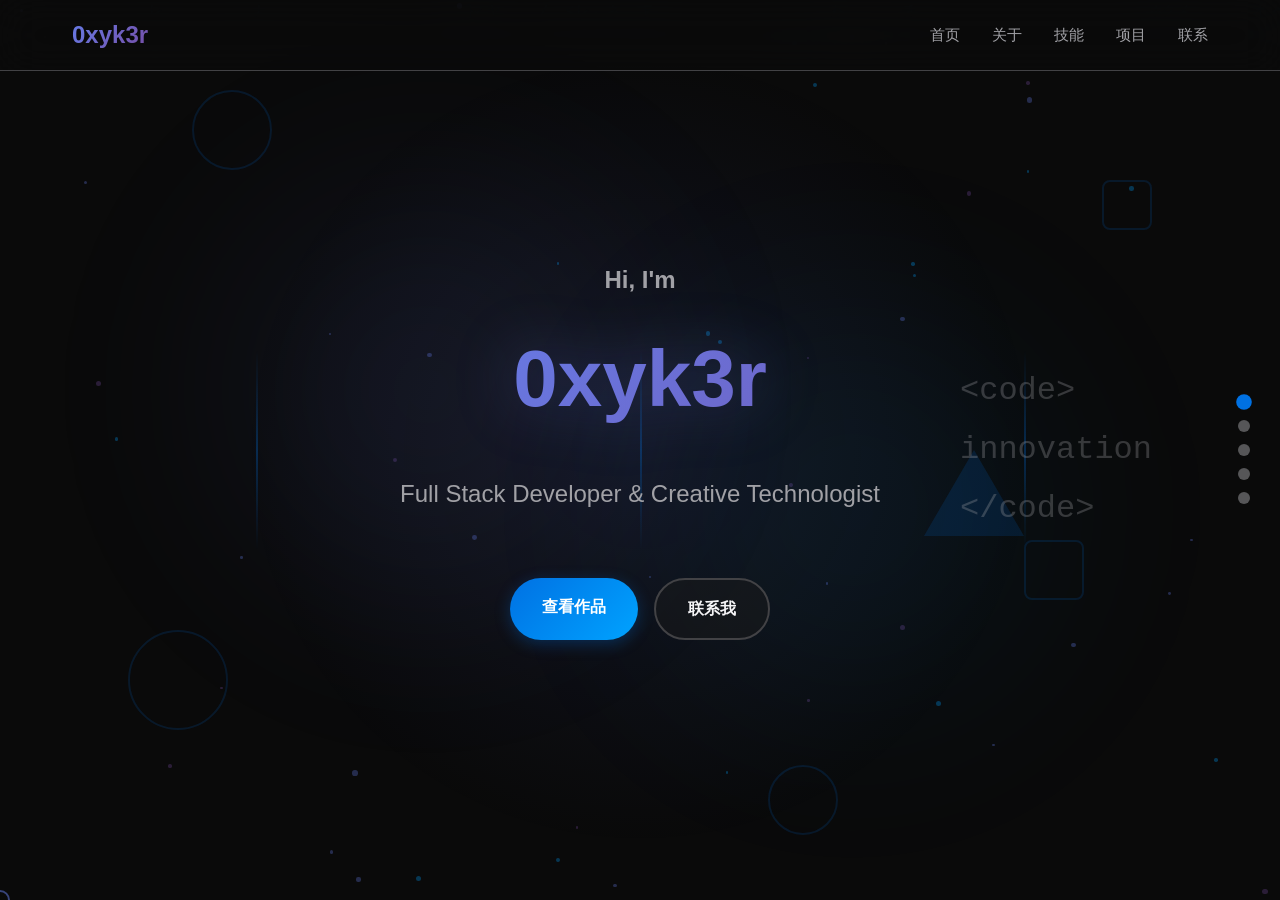
<file: index.html>
<!DOCTYPE html>
<html lang="zh-CN">
<head>
    <meta charset="UTF-8"/>
    <meta name="viewport" content="width=device-width, initial-scale=1.0"/>
    <meta name="description" content="0xyk3r - 个人主页"/>
    <title>0xyk3r - 个人主页</title>
    <!-- Swiper CSS -->
    <link rel="stylesheet" href="https://cdn.jsdelivr.net/npm/swiper@11/swiper-bundle.min.css"/>
    <link rel="stylesheet" href="styles.css"/>
</head>
<body>
<!-- 粒子背景 -->
<div class="particles-bg" id="particles-bg"></div>

<!-- 几何装饰 -->
<div class="geometric-shapes" id="geometric-shapes"></div>

<!-- 光效装饰 -->
<div class="glow-effect primary"></div>
<div class="glow-effect secondary"></div>

<!-- 鼠标跟随光效 -->
<div class="cursor-glow" id="cursor-glow"></div>

<!-- 滚动进度条 -->
<div class="scroll-progress" id="scroll-progress"></div>

<!-- 导航栏 -->
<nav class="navbar">
    <div class="nav-container">
        <a href="#" class="logo">0xyk3r</a>
        <ul class="nav-menu">
            <li><a href="#home" class="nav-link" data-index="0">首页</a></li>
            <li><a href="#about" class="nav-link" data-index="1">关于</a></li>
            <li><a href="#skills" class="nav-link" data-index="2">技能</a></li>
            <li><a href="#projects" class="nav-link" data-index="3">项目</a></li>
            <li><a href="#contact" class="nav-link" data-index="4">联系</a></li>
        </ul>
    </div>
</nav>

<!-- Swiper 容器 -->
<div class="swiper-container" id="fullpage">
    <div class="swiper-wrapper">
        <!-- Hero 区域 -->
        <section id="home" class="swiper-slide hero-section">
            <!-- 代码雨效果 -->
            <div class="code-rain" id="code-rain"></div>

            <!-- 光束效果 -->
            <div class="light-beam" style="left: 20%; animation-delay: 0s;"></div>
            <div class="light-beam" style="left: 50%; animation-delay: 3s;"></div>
            <div class="light-beam" style="left: 80%; animation-delay: 6s;"></div>

            <div class="hero-content">
                <h1 class="hero-title">
                    <span class="hero-greeting">Hi, I'm</span>
                    <span class="hero-name">0xyk3r</span>
                </h1>
                <p class="hero-subtitle">Full Stack Developer & Creative Technologist</p>
                <div class="hero-cta">
                    <a href="#projects" class="btn btn-primary">查看作品</a>
                    <a href="#contact" class="btn btn-secondary">联系我</a>
                </div>
            </div>
            <div class="hero-visual">
                <div class="floating-code">
                    <span class="code-line">&lt;code&gt;</span>
                    <span class="code-line"> innovation</span>
                    <span class="code-line">&lt;/code&gt;</span>
                </div>
            </div>
        </section>

        <!-- 关于我 -->
        <section id="about" class="swiper-slide about-section">
            <!-- 浮动装饰 -->
            <div class="floating-decoration" style="top: 10%; left: 5%; font-size: 3rem;">💡</div>
            <div class="floating-decoration" style="top: 70%; right: 5%; font-size: 2.5rem; animation-delay: -3s;">⚡</div>

            <div class="container">
                <div class="section-header">
                    <h2 class="section-title">关于我</h2>
                    <div class="section-line"></div>
                </div>
                <div class="about-content">
                    <div class="about-text">
                        <p class="about-description">
                            一名全栈开发者，专注于构建高性能、可扩展的企业级应用。 擅长 Java / Spring
                            生态系统，对系统安全和底层技术有浓厚兴趣。
                        </p>
                        <p class="about-description">
                            通过不断学习和探索新技术，我致力于解决实际问题，创造有价值的解决方案。 同时也热衷于开源项目和技术分享。
                        </p>
                        <div class="about-stats">
                            <div class="stat-item">
                                <span class="stat-number" data-target="8">0</span>
                                <span class="stat-label">开源项目</span>
                            </div>
                            <div class="stat-item">
                                <span class="stat-number" data-target="6">0</span>
                                <span class="stat-label">GitHub Stars</span>
                            </div>
                            <div class="stat-item">
                                <span class="stat-number" data-target="25">0</span>
                                <span class="stat-label">技术栈</span>
                            </div>
                        </div>
                    </div>
                    <div class="about-visual">
                        <div class="profile-card">
                            <div class="profile-icon">👨‍💻</div>
                        </div>
                    </div>
                </div>
            </div>
        </section>

        <!-- 技能 -->
        <section id="skills" class="swiper-slide skills-section">
            <!-- 浮动装饰 -->
            <div class="floating-decoration" style="top: 15%; right: 8%; font-size: 3rem;">🚀</div>
            <div class="floating-decoration" style="bottom: 15%; left: 8%; font-size: 2.5rem; animation-delay: -4s;">✨</div>

            <div class="container">
                <div class="section-header">
                    <h2 class="section-title">技能专长</h2>
                    <div class="section-line"></div>
                </div>
                <div class="skills-grid">
                    <div class="skill-card">
                        <div class="skill-icon">☕</div>
                        <h3 class="skill-title">后端开发</h3>
                        <p class="skill-description">Java, Spring, SpringBoot, SpringSecurity</p>
                        <div class="skill-bar">
                            <div class="skill-progress" data-progress="90"></div>
                        </div>
                    </div>
                    <div class="skill-card">
                        <div class="skill-icon">🗄️</div>
                        <h3 class="skill-title">数据库与中间件</h3>
                        <p class="skill-description">MySQL, PostgreSQL, Redis, ElasticSearch, RocketMQ</p>
                        <div class="skill-bar">
                            <div class="skill-progress" data-progress="85"></div>
                        </div>
                    </div>
                    <div class="skill-card">
                        <div class="skill-icon">🎯</div>
                        <h3 class="skill-title">前端开发</h3>
                        <p class="skill-description">Vue.js, TypeScript, Vite, Node.js</p>
                        <div class="skill-bar">
                            <div class="skill-progress" data-progress="80"></div>
                        </div>
                    </div>
                    <div class="skill-card">
                        <div class="skill-icon">🛠️</div>
                        <h3 class="skill-title">开发工具</h3>
                        <p class="skill-description">Docker, Git, IntelliJ IDEA, Nginx, Postman</p>
                        <div class="skill-bar">
                            <div class="skill-progress" data-progress="85"></div>
                        </div>
                    </div>
                    <div class="skill-card">
                        <div class="skill-icon">☁️</div>
                        <h3 class="skill-title">云服务与运维</h3>
                        <p class="skill-description">AliCloud, Cloudflare, VMware, JMeter</p>
                        <div class="skill-bar">
                            <div class="skill-progress" data-progress="75"></div>
                        </div>
                    </div>
                    <div class="skill-card">
                        <div class="skill-icon">🔒</div>
                        <h3 class="skill-title">安全与逆向</h3>
                        <p class="skill-description">C++, Windows API, PE Format</p>
                        <div class="skill-bar">
                            <div class="skill-progress" data-progress="80"></div>
                        </div>
                    </div>
                </div>
            </div>
        </section>

        <!-- 项目展示 -->
        <section id="projects" class="swiper-slide projects-section">
            <!-- 浮动装饰 -->
            <div class="floating-decoration" style="top: 10%; left: 10%; font-size: 3rem; animation-delay: -2s;">🎨</div>
            <div class="floating-decoration" style="bottom: 20%; right: 10%; font-size: 2.5rem; animation-delay: -5s;">🔥</div>

            <div class="container">
                <div class="section-header">
                    <h2 class="section-title">精选项目</h2>
                    <div class="section-line"></div>
                </div>

                <!-- 项目画廊滑块 -->
                <div class="projects-gallery">
                    <div class="swiper projects-swiper">
                        <div class="swiper-wrapper">
                            <!-- 项目1 -->
                            <div class="swiper-slide">
                                <div class="project-card">
                                    <div class="project-image">
                                        <div class="project-placeholder">🌟</div>
                                    </div>
                                    <div class="project-content">
                                        <h3 class="project-title">Strix</h3>
                                        <p class="project-description">
                                            一个基于 Java 和 Spring Boot 的业务中台应用框架，提供企业级应用的基础架构和通用功能模块。
                                        </p>
                                        <div class="project-tags">
                                            <span class="tag">Java</span>
                                            <span class="tag">Spring Boot</span>
                                            <span class="tag">Maven</span>
                                        </div>
                                    </div>
                                </div>
                            </div>

                            <!-- 项目2 -->
                            <div class="swiper-slide">
                                <div class="project-card">
                                    <div class="project-image">
                                        <div class="project-placeholder">💻</div>
                                    </div>
                                    <div class="project-content">
                                        <h3 class="project-title">StrixPage</h3>
                                        <p class="project-description">
                                            ProjectAn Strix 业务中台的前端部分，采用 Vue.js 构建，提供现代化的企业级前端解决方案。
                                        </p>
                                        <div class="project-tags">
                                            <span class="tag">Vue.js</span>
                                            <span class="tag">TypeScript</span>
                                            <span class="tag">Vite</span>
                                        </div>
                                    </div>
                                </div>
                            </div>

                            <!-- 项目3 -->
                            <div class="swiper-slide">
                                <div class="project-card">
                                    <div class="project-image">
                                        <div class="project-placeholder">📹</div>
                                    </div>
                                    <div class="project-content">
                                        <h3 class="project-title">VideoPhoneMask</h3>
                                        <p class="project-description">
                                            基于 PaddleOCR 的视频手机号自动识别与脱敏工具，可精确定位并打码视频中的中国大陆手机号。
                                        </p>
                                        <div class="project-tags">
                                            <span class="tag">Python</span>
                                            <span class="tag">OCR</span>
                                            <span class="tag">OpenCV</span>
                                        </div>
                                    </div>
                                </div>
                            </div>

                            <!-- 项目4 -->
                            <div class="swiper-slide">
                                <div class="project-card">
                                    <div class="project-image">
                                        <div class="project-placeholder">💉</div>
                                    </div>
                                    <div class="project-content">
                                        <h3 class="project-title">LinkForge</h3>
                                        <p class="project-description">
                                            基于手动映射（Manual Mapping）的 DLL 注入工具。实现了底层内存操作和 PE 文件解析。
                                        </p>
                                        <div class="project-tags">
                                            <span class="tag">C++</span>
                                            <span class="tag">Windows API</span>
                                        </div>
                                    </div>
                                </div>
                            </div>

                            <!-- 更多项目 -->
                            <div class="swiper-slide">
                                <div class="project-card">
                                    <div class="project-image">
                                        <div class="project-placeholder">🔧</div>
                                    </div>
                                    <div class="project-content">
                                        <h3 class="project-title">更多项目</h3>
                                        <p class="project-description">访问我的 GitHub 主页<br/>探索更多我参与的最新开源项目和前沿技术分享。
                                        </p>
                                        <div class="project-tags">
                                            <a href="https://github.com/0xyk3r" class="tag" target="_blank"
                                               rel="noopener noreferrer">GitHub</a>
                                        </div>
                                    </div>
                                </div>
                            </div>
                        </div>

                        <!-- 导航按钮 -->
                        <div class="swiper-button-prev projects-button-prev"></div>
                        <div class="swiper-button-next projects-button-next"></div>

                        <!-- 分页器 -->
                        <div class="swiper-pagination projects-pagination"></div>
                    </div>
                </div>
            </div>
        </section>

        <!-- 联系方式 -->
        <section id="contact" class="swiper-slide contact-section">
            <div class="contact-wrapper">
                <div class="container">
                    <div class="section-header">
                        <h2 class="section-title">联系我</h2>
                        <div class="section-line"></div>
                    </div>
                    <div class="contact-content">
                        <p class="contact-description">有项目想要合作？或者只是想打个招呼？</p>
                        <div class="contact-links">
                            <!-- 邮箱 -->
                            <a href="mailto:admin@projectan.cn" class="contact-link">
                                <span class="contact-icon">📧</span>
                                <span>E-Mail</span>
                            </a>
                            <a href="https://github.com/0xyk3r" class="contact-link" target="_blank"
                               rel="noopener noreferrer">
                                <span class="contact-icon">🌐</span>
                                <span>GitHub</span>
                            </a>
                            <a href="https://projectan.cn" class="contact-link" target="_blank" rel="noopener noreferrer">
                                <span class="contact-icon">🌐</span>
                                <span>个人网站</span>
                            </a>
                            <a href="https://github.com/ProjectStrix" class="contact-link" target="_blank"
                               rel="noopener noreferrer">
                                <span class="contact-icon">🏢</span>
                                <span>ProjectStrix</span>
                            </a>
                        </div>
                    </div>
                </div>

                <!-- 页脚 -->
                <footer class="footer">
                    <p class="footer-text">© 2025 0xyk3r. All rights reserved.</p>
                    <div class="footer-links">
                        <a href="https://github.com/0xyk3r" target="_blank" rel="noopener noreferrer">GitHub</a>
                        <span class="footer-separator">·</span>
                        <a href="https://projectan.cn" target="_blank" rel="noopener noreferrer">Blog</a>
                        <span class="footer-separator">·</span>
                        <a href="mailto:admin@projectan.cn">Contact</a>
                        <span class="footer-separator">·</span>
                        <a href="https://beian.miit.gov.cn/" target="_blank" rel="noopener noreferrer">京ICP备2022027076号-1</a>
                    </div>
                </footer>
            </div>
        </section>
    </div>

    <!-- 滚动提示 -->
    <div class="scroll-indicator">
        <span>滚动探索</span>
        <div class="scroll-arrow">↓</div>
    </div>

    <!-- 分页器 -->
    <div class="swiper-pagination"></div>
</div>

<!-- Swiper JS -->
<script src="https://cdn.jsdelivr.net/npm/swiper@11/swiper-bundle.min.js"></script>
<script src="script.js"></script>
</body>
</html>
</file>
<file: styles.css>
/* ==================== 基础设置 ==================== */
:root {
    /* 配色方案 - 深色主题 */
    --color-bg-primary: #0a0a0a;
    --color-bg-secondary: #1a1a1a;
    --color-bg-tertiary: #2a2a2a;
    --color-accent-primary: #0071e3;
    --color-accent-secondary: #00a3ff;
    --color-text-primary: #f5f5f7;
    --color-text-secondary: #a1a1a6;
    --color-border: #424245;
    --color-success: #30d158;

    /* 渐变色 - 增强版 */
    --gradient-primary: linear-gradient(135deg, #667eea 0%, #764ba2 100%);
    --gradient-accent: linear-gradient(135deg, #0071e3 0%, #00a3ff 100%);
    --gradient-glow: linear-gradient(135deg, rgba(102, 126, 234, 0.2) 0%, rgba(118, 75, 162, 0.2) 100%);
    --gradient-vibrant: linear-gradient(135deg, #f093fb 0%, #f5576c 100%);
    --gradient-blue: linear-gradient(135deg, #4facfe 0%, #00f2fe 100%);

    /* 间距 */
    --spacing-xs: 0.5rem;
    --spacing-sm: 1rem;
    --spacing-md: 2rem;
    --spacing-lg: 4rem;
    --spacing-xl: 6rem;

    /* 动画时长 */
    --transition-fast: 0.2s;
    --transition-normal: 0.4s;
    --transition-slow: 0.6s;

    /* 阴影 - 增强版 */
    --shadow-sm: 0 2px 8px rgba(0, 0, 0, 0.3);
    --shadow-md: 0 4px 16px rgba(0, 0, 0, 0.4);
    --shadow-lg: 0 8px 32px rgba(0, 0, 0, 0.5);
    --shadow-glow: 0 0 20px rgba(102, 126, 234, 0.3), 0 0 40px rgba(102, 126, 234, 0.2);
    --shadow-glow-strong: 0 0 30px rgba(102, 126, 234, 0.5), 0 0 60px rgba(102, 126, 234, 0.3);
}

* {
    margin: 0;
    padding: 0;
    box-sizing: border-box;
    user-select: none;
}

html {
    font-size: 16px;
    height: 100%;
    overflow: hidden;
}

body {
    font-family: -apple-system, BlinkMacSystemFont, "Segoe UI", Roboto, Oxygen, Ubuntu, Cantarell, sans-serif;
    background-color: var(--color-bg-primary);
    color: var(--color-text-primary);
    line-height: 1.6;
    overflow: hidden;
    height: 100%;
    /* 性能优化 */
    -webkit-font-smoothing: antialiased;
    -moz-osx-font-smoothing: grayscale;
    text-rendering: optimizeLegibility;
}

/* ==================== Swiper 整屏滚动容器 ==================== */
.swiper-container {
    width: 100%;
    height: 100vh;
    overflow: hidden;
}

.swiper-wrapper {
    height: 100%;
}

.swiper-slide {
    display: flex;
    flex-direction: column;
    justify-content: center;
    align-items: center;
    height: 100vh;
    overflow-y: auto;
    overflow-x: hidden;
    position: relative;
    scrollbar-width: thin;
    scrollbar-color: var(--color-bg-tertiary) transparent;
}

/* 滚动区域内部滚动条样式 */
.swiper-slide::-webkit-scrollbar {
    width: 6px;
}

.swiper-slide::-webkit-scrollbar-track {
    background: transparent;
}

.swiper-slide::-webkit-scrollbar-thumb {
    background: var(--color-bg-tertiary);
    border-radius: 3px;
}

.swiper-slide::-webkit-scrollbar-thumb:hover {
    background: var(--color-border);
}

/* 技能和项目页面特殊适配 */
.skills-section.swiper-slide,
.projects-section.swiper-slide {
    justify-content: center;
    padding-top: 120px;
    padding-bottom: 80px;
}

.skills-section .container,
.projects-section .container {
    max-height: 100%;
    overflow: visible;
    display: flex;
    flex-direction: column;
    justify-content: center;
}

/* Swiper 分页器样式 - 主导航分页器 */
#fullpage > .swiper-pagination {
  position: fixed !important;
  right: 30px !important;
  top: 50% !important;
  transform: translateY(-50%) !important;
  left: auto !important;
  bottom: auto !important;
  width: auto !important;
  display: flex;
  flex-direction: column;
  gap: 12px;
  z-index: 999;
}

#fullpage > .swiper-pagination .swiper-pagination-bullet {
  width: 12px !important;
  height: 12px !important;
  background: var(--color-text-secondary) !important;
  opacity: 0.5 !important;
  border-radius: 50%;
  transition: all 0.3s ease;
  margin: 0 !important;
}

#fullpage > .swiper-pagination .swiper-pagination-bullet-active {
  background: var(--color-accent-primary) !important;
  opacity: 1 !important;
  transform: scale(1.3);
}

#fullpage > .swiper-pagination .swiper-pagination-bullet:hover {
  opacity: 0.8 !important;
  transform: scale(1.1);
}

/* 滚动提示动画 */
.scroll-indicator {
    position: fixed;
    bottom: 40px;
    left: 50%;
    transform: translateX(-50%);
    display: flex;
    flex-direction: column;
    align-items: center;
    gap: 10px;
    color: var(--color-text-secondary);
    font-size: 0.9rem;
    z-index: 998;
    animation: fadeOut 1s ease 3s forwards;
    pointer-events: none;
}

.scroll-arrow {
    font-size: 1.5rem;
    animation: bounce 2s infinite;
}

@keyframes bounce {
    0%,
    20%,
    50%,
    80%,
    100% {
        transform: translateY(0);
    }
    40% {
        transform: translateY(-10px);
    }
    60% {
        transform: translateY(-5px);
    }
}

@keyframes fadeOut {
    to {
        opacity: 0;
        visibility: hidden;
    }
}

/* 修复容器样式 */
section {
    width: 100%;
    min-height: 100vh;
    position: relative;
    padding: var(--spacing-xl) 0;
}

.container {
    max-width: 1200px;
    margin: 0 auto;
    padding: 0 var(--spacing-md);
    width: 100%;
}

/* ==================== 导航栏 ==================== */
.navbar {
    position: fixed;
    top: 0;
    left: 0;
    right: 0;
    z-index: 1000;
    background: rgba(10, 10, 10, 0.8);
    backdrop-filter: blur(20px);
    -webkit-backdrop-filter: blur(20px);
    border-bottom: 1px solid var(--color-border);
    transition: all var(--transition-normal);
    will-change: transform, background;
    transform: translateZ(0);
}

.navbar.scrolled {
    background: rgba(10, 10, 10, 0.95);
    box-shadow: var(--shadow-sm);
    border-bottom-color: rgba(102, 126, 234, 0.3);
}

.nav-container {
    max-width: 1200px;
    margin: 0 auto;
    padding: 1rem var(--spacing-md);
    display: flex;
    justify-content: space-between;
    align-items: center;
}

.logo {
    font-size: 1.5rem;
    font-weight: 700;
    color: var(--color-text-primary);
    text-decoration: none;
    background: var(--gradient-primary);
    -webkit-background-clip: text;
    -webkit-text-fill-color: transparent;
    background-clip: text;
    transition: all var(--transition-fast);
}

.logo:hover {
    transform: scale(1.05);
}

.nav-menu {
    display: flex;
    list-style: none;
    gap: var(--spacing-md);
}

.nav-link {
    color: var(--color-text-secondary);
    text-decoration: none;
    font-size: 0.95rem;
    font-weight: 500;
    transition: color var(--transition-fast);
    position: relative;
}

.nav-link::after {
    content: "";
    position: absolute;
    bottom: -4px;
    left: 0;
    width: 0;
    height: 2px;
    background: var(--gradient-accent);
    transition: width var(--transition-normal);
}

.nav-link:hover {
    color: var(--color-text-primary);
}

.nav-link:hover::after {
    width: 100%;
}

/* ==================== Hero 区域 ==================== */
.hero-section {
    min-height: 100vh;
    display: flex;
    align-items: center;
    justify-content: center;
    position: relative;
    padding: var(--spacing-xl) var(--spacing-md);
    overflow: hidden;
}

.hero-section::before {
    content: "";
    position: absolute;
    top: 50%;
    left: 50%;
    transform: translate(-50%, -50%);
    width: 800px;
    height: 800px;
    background: radial-gradient(circle, rgba(102, 126, 234, 0.1) 0%, transparent 70%);
    animation: pulse 8s ease-in-out infinite;
}

@keyframes pulse {
    0%,
    100% {
        transform: translate(-50%, -50%) scale(1);
        opacity: 0.5;
    }
    50% {
        transform: translate(-50%, -50%) scale(1.1);
        opacity: 0.8;
    }
}

.hero-content {
    text-align: center;
    z-index: 1;
    opacity: 0;
    animation: fadeInUp 1s ease forwards;
}

@keyframes fadeInUp {
    to {
        opacity: 1;
        transform: translateY(0);
    }
    from {
        opacity: 0;
        transform: translateY(30px);
    }
}

.hero-greeting {
    display: block;
    font-size: 1.5rem;
    color: var(--color-text-secondary);
    margin-bottom: var(--spacing-sm);
}

.hero-name {
    display: block;
    font-size: 5rem;
    font-weight: 800;
    background: var(--gradient-primary);
    background-size: 200% auto;
    -webkit-background-clip: text;
    -webkit-text-fill-color: transparent;
    background-clip: text;
    margin-bottom: var(--spacing-md);
    animation: fadeInUp 1s ease 0.2s forwards, gradient-shift 3s ease infinite;
    opacity: 0;
    filter: drop-shadow(0 0 30px rgba(102, 126, 234, 0.3));
}

.hero-subtitle {
    font-size: 1.5rem;
    color: var(--color-text-secondary);
    margin-bottom: var(--spacing-lg);
    animation: fadeInUp 1s ease 0.4s forwards;
    opacity: 0;
}

.hero-cta {
    display: flex;
    gap: var(--spacing-sm);
    justify-content: center;
    animation: fadeInUp 1s ease 0.6s forwards;
    opacity: 0;
}

.btn {
    padding: 1rem 2rem;
    border-radius: 50px;
    text-decoration: none;
    font-weight: 600;
    font-size: 1rem;
    transition: all var(--transition-normal);
    display: inline-block;
    position: relative;
    overflow: hidden;
    will-change: transform;
}

.btn::before {
    content: '';
    position: absolute;
    top: 0;
    left: 0;
    width: 100%;
    height: 100%;
    background: linear-gradient(45deg, transparent, rgba(255, 255, 255, 0.1), transparent);
    transform: translateX(-100%);
    transition: transform 0.6s;
}

.btn:hover::before {
    transform: translateX(100%);
}

.btn-primary {
    background: var(--gradient-accent);
    color: white;
    box-shadow: 0 4px 16px rgba(0, 113, 227, 0.3);
}

.btn-primary:hover {
    transform: translateY(-3px) scale(1.02);
    box-shadow: 0 8px 30px rgba(0, 113, 227, 0.6), var(--shadow-glow);
}

.btn-primary:active {
    transform: translateY(-1px) scale(0.98);
}

.btn-secondary {
    background: rgba(26, 26, 26, 0.5);
    color: var(--color-text-primary);
    border: 2px solid var(--color-border);
    backdrop-filter: blur(10px);
}

.btn-secondary:hover {
    border-color: var(--color-accent-primary);
    background: rgba(0, 113, 227, 0.1);
    transform: translateY(-3px) scale(1.02);
    box-shadow: 0 4px 20px rgba(0, 113, 227, 0.3);
}

.btn-secondary:active {
    transform: translateY(-1px) scale(0.98);
}

.floating-code {
    position: absolute;
    right: 10%;
    top: 50%;
    transform: translateY(-50%);
    font-family: "Courier New", monospace;
    font-size: 2rem;
    color: var(--color-text-secondary);
    opacity: 0.3;
    animation: float 6s ease-in-out infinite;
}

.code-line {
    display: block;
    margin: 0.5rem 0;
}

@keyframes float {
    0%,
    100% {
        transform: translateY(-50%);
    }
    50% {
        transform: translateY(-60%);
    }
}

/* ==================== 通用区块样式 ==================== */
section {
    padding: var(--spacing-xl) 0;
    position: relative;
}

.section-header {
    text-align: center;
    margin-bottom: var(--spacing-lg);
}

.section-title {
    font-size: 3rem;
    font-weight: 700;
    margin-bottom: var(--spacing-sm);
    opacity: 0;
    transform: translateY(30px);
    transition: all var(--transition-slow);
}

.section-title.visible {
    opacity: 1;
    transform: translateY(0);
}

.section-line {
    width: 60px;
    height: 4px;
    background: var(--gradient-accent);
    background-size: 200% auto;
    margin: 0 auto;
    border-radius: 2px;
    animation: gradient-shift 2s ease infinite;
    box-shadow: 0 0 15px rgba(0, 113, 227, 0.5);
}

/* ==================== 关于我 ==================== */
.about-content {
    display: grid;
    grid-template-columns: 1fr 1fr;
    gap: var(--spacing-lg);
    align-items: center;
}

.about-text {
    opacity: 0;
    transform: translateX(-30px);
    transition: all var(--transition-slow);
}

.about-text.visible {
    opacity: 1;
    transform: translateX(0);
}

.about-description {
    font-size: 1.125rem;
    color: var(--color-text-secondary);
    margin-bottom: var(--spacing-md);
    line-height: 1.8;
}

.about-stats {
    display: flex;
    gap: var(--spacing-lg);
    margin-top: var(--spacing-lg);
}

.stat-item {
    text-align: center;
}

.stat-number {
    display: block;
    font-size: 3rem;
    font-weight: 700;
    background: var(--gradient-primary);
    background-size: 200% auto;
    -webkit-background-clip: text;
    -webkit-text-fill-color: transparent;
    background-clip: text;
    animation: gradient-shift 3s ease infinite;
    filter: drop-shadow(0 0 20px rgba(102, 126, 234, 0.3));
}

.stat-label {
    display: block;
    color: var(--color-text-secondary);
    font-size: 0.9rem;
    margin-top: var(--spacing-xs);
}

.about-visual {
    display: flex;
    justify-content: center;
    opacity: 0;
    transform: translateX(30px);
    transition: all var(--transition-slow);
}

.about-visual.visible {
    opacity: 1;
    transform: translateX(0);
}

.profile-card {
    width: 300px;
    height: 300px;
    background: linear-gradient(135deg, rgba(42, 42, 42, 0.8) 0%, rgba(26, 26, 26, 0.9) 100%);
    border-radius: 20px;
    display: flex;
    align-items: center;
    justify-content: center;
    box-shadow: var(--shadow-lg);
    transition: transform var(--transition-normal), box-shadow var(--transition-normal);
    border: 1px solid var(--color-border);
    position: relative;
    overflow: hidden;
}

.profile-card::before {
    content: '';
    position: absolute;
    inset: 0;
    background: radial-gradient(circle at 50% 50%, rgba(102, 126, 234, 0.1) 0%, transparent 70%);
    opacity: 0;
    transition: opacity var(--transition-normal);
}

.profile-card:hover {
    transform: translateY(-10px) rotate(2deg) scale(1.02);
    box-shadow: var(--shadow-lg), var(--shadow-glow);
    border-color: var(--color-accent-primary);
}

.profile-card:hover::before {
    opacity: 1;
}

.profile-icon {
    font-size: 8rem;
    transition: transform var(--transition-normal);
    filter: drop-shadow(0 0 0 transparent);
}

.profile-card:hover .profile-icon {
    transform: scale(1.1);
    filter: drop-shadow(0 0 30px rgba(102, 126, 234, 0.5));
}

/* ==================== 技能 ==================== */
.skills-grid {
    display: grid;
    grid-template-columns: repeat(auto-fit, minmax(280px, 1fr));
    gap: var(--spacing-md);
}

.skill-card {
    background: linear-gradient(135deg, rgba(26, 26, 26, 0.9) 0%, rgba(42, 42, 42, 0.5) 100%);
    padding: var(--spacing-md);
    border-radius: 16px;
    border: 1px solid var(--color-border);
    transition: all var(--transition-normal);
    opacity: 0;
    transform: translateY(30px);
    position: relative;
    overflow: hidden;
    backdrop-filter: blur(10px);
    will-change: transform, box-shadow;
}

.skill-card::before {
    content: '';
    position: absolute;
    top: 0;
    left: 0;
    right: 0;
    bottom: 0;
    background: var(--gradient-glow);
    opacity: 0;
    transition: opacity var(--transition-normal);
    border-radius: 16px;
    z-index: -1;
}

.skill-card::after {
    content: '';
    position: absolute;
    top: -50%;
    left: -50%;
    width: 200%;
    height: 200%;
    background: radial-gradient(circle, rgba(102, 126, 234, 0.1) 0%, transparent 70%);
    transform: rotate(0deg);
    transition: transform 0.6s ease;
    opacity: 0;
}

.skill-card.visible {
    opacity: 1;
    transform: translateY(0);
}

.skill-card:hover {
    transform: translateY(-12px) scale(1.02);
    border-color: var(--color-accent-primary);
    box-shadow: var(--shadow-md), var(--shadow-glow);
    background: linear-gradient(135deg, rgba(26, 26, 26, 0.95) 0%, rgba(42, 42, 42, 0.7) 100%);
}

.skill-card:hover::before {
    opacity: 1;
}

.skill-card:hover::after {
    opacity: 1;
    transform: rotate(180deg);
}

.skill-icon {
    font-size: 3rem;
    margin-bottom: var(--spacing-sm);
    transition: transform var(--transition-normal), filter var(--transition-normal);
    display: inline-block;
}

.skill-card:hover .skill-icon {
    transform: scale(1.1) rotate(5deg);
    filter: drop-shadow(0 0 15px rgba(102, 126, 234, 0.5));
}

.skill-title {
    font-size: 1.5rem;
    margin-bottom: var(--spacing-xs);
}

.skill-description {
    color: var(--color-text-secondary);
    margin-bottom: var(--spacing-md);
}

.skill-bar {
    height: 8px;
    background: var(--color-bg-tertiary);
    border-radius: 4px;
    overflow: hidden;
    position: relative;
    box-shadow: inset 0 2px 4px rgba(0, 0, 0, 0.3);
}

.skill-bar::before {
    content: '';
    position: absolute;
    top: 0;
    left: -100%;
    width: 100%;
    height: 100%;
    background: linear-gradient(90deg, transparent, rgba(255, 255, 255, 0.3), transparent);
    animation: skill-shimmer 2s infinite;
}

@keyframes skill-shimmer {
    0% {
        left: -100%;
    }
    100% {
        left: 100%;
    }
}

.skill-progress {
    height: 100%;
    background: var(--gradient-accent);
    background-size: 200% auto;
    border-radius: 4px;
    width: 0;
    transition: width 1s ease;
    position: relative;
    overflow: hidden;
    animation: gradient-shift 3s ease infinite;
    box-shadow: 0 0 10px rgba(0, 113, 227, 0.5);
}

.skill-progress::after {
    content: '';
    position: absolute;
    top: 0;
    left: 0;
    right: 0;
    height: 50%;
    background: linear-gradient(to bottom, rgba(255, 255, 255, 0.3), transparent);
    border-radius: 4px 4px 0 0;
}

/* ==================== 项目 ==================== */
/* 项目画廊容器 */
.projects-gallery {
    width: 100%;
    max-width: 100%;
    margin: 0 auto;
    position: relative;
    padding: 0;
}

/* 项目 Swiper 配置 */
.projects-swiper {
    width: 100%;
    padding: 20px 60px 80px 60px;
    position: relative;
}

.projects-swiper .swiper-slide {
    height: auto;
    display: flex;
    justify-content: center;
    align-items: center;
    overflow: visible;
}

/* 项目卡片样式 */
.project-card {
    background: linear-gradient(135deg, rgba(10, 10, 10, 0.95) 0%, rgba(26, 26, 26, 0.8) 100%);
    border-radius: 16px;
    overflow: visible;
    border: 1px solid var(--color-border);
    transition: all var(--transition-normal);
    width: 100%;
    max-width: 380px;
    height: 480px;
    display: flex;
    flex-direction: column;
    position: relative;
    z-index: 1;
    backdrop-filter: blur(10px);
    will-change: transform, box-shadow;
}

.project-card::before {
    content: '';
    position: absolute;
    inset: -2px;
    background: var(--gradient-accent);
    border-radius: 16px;
    opacity: 0;
    transition: opacity var(--transition-normal);
    z-index: -1;
}

.project-card:hover {
    transform: translateY(-12px) scale(1.03);
    box-shadow: var(--shadow-lg), var(--shadow-glow-strong);
    border-color: transparent;
    z-index: 10;
    background: linear-gradient(135deg, rgba(10, 10, 10, 1) 0%, rgba(26, 26, 26, 0.95) 100%);
}

.project-card:hover::before {
    opacity: 0.5;
    animation: rotate-border 3s linear infinite;
}

@keyframes rotate-border {
    0% {
        filter: hue-rotate(0deg);
    }
    100% {
        filter: hue-rotate(360deg);
    }
}

.project-image {
    height: 220px;
    background: var(--color-bg-tertiary);
    border-radius: 16px;
    display: flex;
    align-items: center;
    justify-content: center;
    overflow: hidden;
    position: relative;
    flex-shrink: 0;
}

.project-placeholder {
    font-size: 5rem;
    transition: transform var(--transition-normal), filter var(--transition-normal);
    filter: drop-shadow(0 0 0 transparent);
}

.project-card:hover .project-placeholder {
    transform: scale(1.3) rotate(15deg);
    filter: drop-shadow(0 0 20px rgba(102, 126, 234, 0.6));
    animation: float-emoji 2s ease-in-out infinite;
}

@keyframes float-emoji {
    0%, 100% {
        transform: scale(1.3) rotate(15deg) translateY(0);
    }
    50% {
        transform: scale(1.3) rotate(15deg) translateY(-10px);
    }
}

.project-content {
    padding: var(--spacing-md);
    flex: 1;
    display: flex;
    flex-direction: column;
}

.project-title {
    font-size: 1.5rem;
    margin-bottom: var(--spacing-sm);
}

.project-description {
    color: var(--color-text-secondary);
    margin-bottom: var(--spacing-md);
    line-height: 1.6;
    flex: 1;
}

.project-tags {
    display: flex;
    gap: var(--spacing-xs);
    flex-wrap: wrap;
    margin-top: auto;
}

.tag {
    padding: 0.4rem 0.8rem;
    background: rgba(42, 42, 42, 0.8);
    color: var(--color-accent-secondary);
    border-radius: 20px;
    font-size: 0.85rem;
    font-weight: 500;
    text-decoration: none;
    transition: all var(--transition-fast);
    border: 1px solid transparent;
    position: relative;
    overflow: hidden;
}

.tag::before {
    content: '';
    position: absolute;
    top: 0;
    left: -100%;
    width: 100%;
    height: 100%;
    background: linear-gradient(90deg, transparent, rgba(255, 255, 255, 0.2), transparent);
    transition: left 0.5s;
}

.tag:hover {
    background: var(--gradient-accent);
    color: white;
    transform: translateY(-2px) scale(1.05);
    border-color: rgba(255, 255, 255, 0.3);
    box-shadow: 0 4px 12px rgba(0, 113, 227, 0.4);
}

.tag:hover::before {
    left: 100%;
}

/* 项目导航按钮 */
.projects-button-prev,
.projects-button-next {
    width: 44px;
    height: 44px;
    background: linear-gradient(135deg, rgba(42, 42, 42, 0.9) 0%, rgba(26, 26, 26, 0.8) 100%);
    border-radius: 50%;
    color: var(--color-text-primary);
    transition: all var(--transition-normal);
    border: 1px solid var(--color-border);
    z-index: 20;
    backdrop-filter: blur(10px);
    box-shadow: var(--shadow-sm);
}

.projects-button-prev:hover,
.projects-button-next:hover {
    background: var(--gradient-accent);
    border-color: transparent;
    transform: scale(1.15);
    box-shadow: var(--shadow-md), var(--shadow-glow);
}

.projects-button-prev::after,
.projects-button-next::after {
    font-size: 18px;
    font-weight: bold;
}

.projects-button-prev {
    left: 10px;
}

.projects-button-next {
    right: 10px;
}

/* 项目分页器 */
.projects-pagination {
    bottom: 0 !important;
    position: absolute !important;
    left: 50% !important;
    transform: translateX(-50%) !important;
    z-index: 20;
    margin-top: 30px !important;
}

.projects-pagination .swiper-pagination-bullet {
    width: 10px !important;
    height: 10px !important;
    background: var(--color-text-secondary) !important;
    opacity: 0.5 !important;
    margin: 0 6px !important;
}

.projects-pagination .swiper-pagination-bullet-active {
    background: var(--color-accent-primary) !important;
    opacity: 1 !important;
    width: 24px !important;
    border-radius: 5px !important;
}

/* 移除旧的网格布局 */
.projects-grid {
    display: none;
}

/* ==================== 联系 ==================== */
.contact-section {
    text-align: center;
    display: flex;
    flex-direction: column;
    justify-content: flex-start;
    align-items: center;
    min-height: 100vh;
    overflow-y: auto;
    overflow-x: hidden;
    padding: 0;
}

.contact-wrapper {
    min-height: 100vh;
    display: flex;
    flex-direction: column;
    width: 100%;
}

.contact-section .container {
    flex: 1;
    display: flex;
    flex-direction: column;
    justify-content: center;
    align-items: center;
    width: 100%;
    padding-top: 80px;
    padding-bottom: var(--spacing-lg);
}

.contact-content {
    display: flex;
    flex-direction: column;
    justify-content: center;
    align-items: center;
    width: 100%;
    max-width: 800px;
    margin: 0 auto;
}

.contact-description {
    font-size: 1.25rem;
    color: var(--color-text-secondary);
    margin-bottom: var(--spacing-lg);
}

.contact-links {
    display: flex;
    justify-content: center;
    gap: var(--spacing-md);
    flex-wrap: wrap;
}

.contact-link {
    display: flex;
    align-items: center;
    gap: var(--spacing-xs);
    padding: 1rem 2rem;
    background: linear-gradient(135deg, rgba(26, 26, 26, 0.9) 0%, rgba(42, 42, 42, 0.6) 100%);
    border: 1px solid var(--color-border);
    border-radius: 50px;
    color: var(--color-text-primary);
    text-decoration: none;
    transition: all var(--transition-normal);
    backdrop-filter: blur(10px);
    position: relative;
    overflow: hidden;
}

.contact-link::before {
    content: '';
    position: absolute;
    top: 50%;
    left: 50%;
    width: 0;
    height: 0;
    background: radial-gradient(circle, rgba(102, 126, 234, 0.3) 0%, transparent 70%);
    transform: translate(-50%, -50%);
    transition: width 0.6s, height 0.6s;
    border-radius: 50%;
}

.contact-link:hover {
    transform: translateY(-5px) scale(1.02);
    border-color: var(--color-accent-primary);
    box-shadow: var(--shadow-md), 0 0 20px rgba(102, 126, 234, 0.4);
    background: linear-gradient(135deg, rgba(26, 26, 26, 1) 0%, rgba(42, 42, 42, 0.8) 100%);
}

.contact-link:hover::before {
    width: 300px;
    height: 300px;
}

.contact-icon {
    font-size: 1.5rem;
    transition: transform var(--transition-normal);
}

.contact-link:hover .contact-icon {
    transform: scale(1.2) rotate(10deg);
}

/* ==================== 页脚 ==================== */
.footer {
    flex-shrink: 0;
    padding: var(--spacing-md) 0;
    text-align: center;
    border-top: 1px solid var(--color-border);
    width: 100%;
    background: var(--color-bg-primary);
    margin-top: auto;
    position: relative;
    z-index: 10;
}

.footer-text {
    color: var(--color-text-secondary);
    font-size: 0.9rem;
    margin-bottom: var(--spacing-xs);
}

.footer-links {
    display: flex;
    justify-content: center;
    align-items: center;
    gap: var(--spacing-xs);
    flex-wrap: wrap;
}

.footer-links a {
    color: var(--color-text-secondary);
    text-decoration: none;
    font-size: 0.9rem;
    transition: all var(--transition-fast);
}

.footer-links a:hover {
    color: var(--color-accent-primary);
}

.footer-separator {
    color: var(--color-text-secondary);
    opacity: 0.5;
    margin: 0 var(--spacing-xs);
}

/* ==================== 响应式设计 ==================== */
@media (max-width: 968px) {
    .hero-name {
        font-size: 3.5rem;
    }

    .about-content {
        grid-template-columns: 1fr;
    }

    .floating-code {
        display: none;
    }

    .nav-menu {
        gap: var(--spacing-sm);
    }

    .projects-swiper {
        padding: 20px 50px 60px 50px;
    }

    .projects-button-prev {
        left: 5px;
    }

    .projects-button-next {
        right: 5px;
    }

    /* 减少装饰元素 */
    .floating-decoration {
        font-size: 2rem !important;
    }

    .geometric-shapes {
        opacity: 0.08;
    }

    .glow-effect {
        display: none;
    }
}

@media (max-width: 640px) {
    html {
        font-size: 14px;
    }

    .hero-name {
        font-size: 2.5rem;
    }

    .hero-subtitle {
        font-size: 1.2rem;
    }

    .hero-cta {
        flex-direction: column;
        align-items: center;
    }

    .section-title {
        font-size: 2rem;
    }

    .about-stats {
        flex-direction: column;
        gap: var(--spacing-md);
    }

    .nav-menu {
        display: none;
    }

    .skills-grid {
        grid-template-columns: 1fr;
    }

    .contact-links {
        flex-direction: column;
        align-items: center;
    }

    .projects-swiper {
        padding: 20px 40px 60px 40px;
    }

    .projects-button-prev,
    .projects-button-next {
        width: 36px;
        height: 36px;
    }

    /* 移动端性能优化 */
    .particles-bg,
    .geometric-shapes,
    .code-rain,
    .light-beam,
    .cursor-glow {
        display: none;
    }

    .floating-decoration {
        display: none;
    }

    .wave-divider {
        height: 60px;
    }

    .wave-divider svg {
        height: 60px;
    }

    /* 简化动画 */
    * {
        animation-duration: 0.3s !important;
        transition-duration: 0.2s !important;
    }

    .skill-card::before,
    .project-card::after {
        display: none;
    }

    /* 确保内容居中 */
    .skills-section.swiper-slide,
    .projects-section.swiper-slide {
        padding-top: 100px;
    }
}

/* ==================== 动态粒子背景 ==================== */
.particles-bg {
    position: fixed;
    top: 0;
    left: 0;
    width: 100%;
    height: 100%;
    pointer-events: none;
    z-index: 0;
    overflow: hidden;
}

.particle {
    position: absolute;
    border-radius: 50%;
    pointer-events: none;
}

/* ==================== 页面分隔装饰 ==================== */
.section-divider {
    position: absolute;
    bottom: 0;
    left: 0;
    width: 100%;
    height: 150px;
    pointer-events: none;
    z-index: 5;
    overflow: hidden;
}

.section-divider svg {
    position: absolute;
    bottom: 0;
    width: 100%;
    height: 100%;
}

/* 波浪装饰 */
.wave-divider {
    position: absolute;
    bottom: -1px;
    left: 0;
    width: 100%;
    overflow: hidden;
    line-height: 0;
}

.wave-divider svg {
    position: relative;
    display: block;
    width: calc(100% + 1.3px);
    height: 100px;
}

/* 几何装饰元素 */
.geometric-shapes {
    position: fixed;
    width: 100%;
    height: 100%;
    top: 0;
    left: 0;
    pointer-events: none;
    z-index: 1;
    opacity: 0.15;
}

.shape {
    position: absolute;
    border: 2px solid var(--color-accent-primary);
    animation: float-shape 20s infinite ease-in-out;
}

.shape.circle {
    border-radius: 50%;
}

.shape.square {
    border-radius: 8px;
}

.shape.triangle {
    width: 0;
    height: 0;
    border: none;
    border-left: 50px solid transparent;
    border-right: 50px solid transparent;
    border-bottom: 86px solid var(--color-accent-primary);
}

@keyframes float-shape {
    0%, 100% {
        transform: translate(0, 0) rotate(0deg);
    }
    25% {
        transform: translate(30px, -30px) rotate(90deg);
    }
    50% {
        transform: translate(-20px, 20px) rotate(180deg);
    }
    75% {
        transform: translate(20px, 30px) rotate(270deg);
    }
}

/* ==================== 光效装饰 ==================== */
.glow-effect {
    position: fixed;
    width: 600px;
    height: 600px;
    border-radius: 50%;
    pointer-events: none;
    z-index: 0;
    filter: blur(100px);
    opacity: 0.3;
    animation: glow-move 15s infinite ease-in-out;
}

.glow-effect.primary {
    background: radial-gradient(circle, rgba(102, 126, 234, 0.4) 0%, transparent 70%);
    top: 10%;
    left: 10%;
}

.glow-effect.secondary {
    background: radial-gradient(circle, rgba(0, 163, 255, 0.3) 0%, transparent 70%);
    bottom: 10%;
    right: 10%;
    animation-delay: -7s;
}

@keyframes glow-move {
    0%, 100% {
        transform: translate(0, 0);
    }
    25% {
        transform: translate(50px, -50px);
    }
    50% {
        transform: translate(-30px, 30px);
    }
    75% {
        transform: translate(30px, 50px);
    }
}

/* ==================== 悬浮装饰元素 ==================== */
.floating-decoration {
    position: absolute;
    pointer-events: none;
    opacity: 0.2;
    animation: float-decoration 8s infinite ease-in-out;
}

@keyframes float-decoration {
    0%, 100% {
        transform: translateY(0) rotate(0deg);
    }
    50% {
        transform: translateY(-30px) rotate(180deg);
    }
}

/* ==================== 渐变光束效果 ==================== */
.light-beam {
    position: absolute;
    width: 2px;
    height: 200px;
    background: linear-gradient(to bottom, transparent, var(--color-accent-primary), transparent);
    opacity: 0.3;
    pointer-events: none;
    animation: beam-move 10s infinite linear;
}

@keyframes beam-move {
    0% {
        transform: translateY(-200px);
        opacity: 0;
    }
    50% {
        opacity: 0.3;
    }
    100% {
        transform: translateY(100vh);
        opacity: 0;
    }
}

/* ==================== 鼠标跟随光效 ==================== */
.cursor-glow {
    position: fixed;
    width: 300px;
    height: 300px;
    border-radius: 50%;
    background: radial-gradient(circle, rgba(102, 126, 234, 0.15) 0%, transparent 70%);
    pointer-events: none;
    z-index: 9998;
    transform: translate(-50%, -50%);
    transition: opacity 0.3s ease;
    opacity: 0;
    will-change: transform;
}

/* ==================== 代码雨效果（在hero区域） ==================== */
.code-rain {
    position: absolute;
    top: 0;
    left: 0;
    width: 100%;
    height: 100%;
    pointer-events: none;
    opacity: 0.1;
    overflow: hidden;
}

.code-char {
    position: absolute;
    font-family: 'Courier New', monospace;
    font-size: 14px;
    color: var(--color-accent-primary);
    animation: fall-down linear infinite;
}

@keyframes fall-down {
    0% {
        transform: translateY(-100%);
        opacity: 0;
    }
    10% {
        opacity: 1;
    }
    90% {
        opacity: 1;
    }
    100% {
        transform: translateY(100vh);
        opacity: 0;
    }
}

/* ==================== 滚动进度指示器 ==================== */
.scroll-progress {
    position: fixed;
    top: 0;
    left: 0;
    width: 0;
    height: 3px;
    background: var(--gradient-accent);
    z-index: 9999;
    transition: width 0.3s ease;
}

/* ==================== 增强hero区域视觉效果 ==================== */
.hero-section .hero-content {
    position: relative;
    z-index: 10;
}

/* ==================== 技能卡片发光效果 ==================== */
.skill-card::before {
    content: '';
    position: absolute;
    top: -2px;
    left: -2px;
    right: -2px;
    bottom: -2px;
    background: var(--gradient-accent);
    border-radius: 18px;
    opacity: 0;
    transition: opacity var(--transition-normal);
    z-index: -1;
}

.skill-card:hover::before {
    opacity: 0.5;
}

.skill-card {
    position: relative;
}

/* ==================== 项目卡片光效 ==================== */
.project-card::after {
    content: '';
    position: absolute;
    top: 0;
    left: 0;
    width: 100%;
    height: 100%;
    background: radial-gradient(circle at var(--mouse-x, 50%) var(--mouse-y, 50%),
                rgba(102, 126, 234, 0.1) 0%, transparent 50%);
    opacity: 0;
    transition: opacity var(--transition-normal);
    pointer-events: none;
    border-radius: 16px;
}

.project-card:hover::after {
    opacity: 1;
}

/* ==================== 按钮脉冲效果 ==================== */
.btn-primary {
    position: relative;
    overflow: hidden;
}

.btn-primary::before {
    content: '';
    position: absolute;
    top: 50%;
    left: 50%;
    width: 0;
    height: 0;
    border-radius: 50%;
    background: rgba(255, 255, 255, 0.3);
    transform: translate(-50%, -50%);
    transition: width 0.6s, height 0.6s;
}

.btn-primary:hover::before {
    width: 300px;
    height: 300px;
}

/* ==================== 加载动画优化 ==================== */
@keyframes shimmer {
    0% {
        background-position: -1000px 0;
    }
    100% {
        background-position: 1000px 0;
    }
}

/* ==================== 文字渐变动画 ==================== */
.animated-gradient-text {
    background: linear-gradient(90deg,
        var(--color-accent-primary),
        var(--color-accent-secondary),
        var(--color-accent-primary));
    background-size: 200% auto;
    -webkit-background-clip: text;
    -webkit-text-fill-color: transparent;
    background-clip: text;
    animation: gradient-shift 3s linear infinite;
}

/* ==================== 页面加载闪光效果 ==================== */
body::after {
    content: '';
    position: fixed;
    top: 0;
    left: -100%;
    width: 100%;
    height: 100%;
    background: linear-gradient(90deg, transparent, rgba(102, 126, 234, 0.15), transparent);
    z-index: 9999;
    pointer-events: none;
    animation: page-shine 2.5s ease 0.5s;
}

@keyframes page-shine {
    0% {
        left: -100%;
    }
    100% {
        left: 100%;
    }
}

@keyframes gradient-shift {
    0% {
        background-position: 0% center;
    }
    50% {
        background-position: 100% center;
    }
    100% {
        background-position: 0% center;
    }
}
</file>
